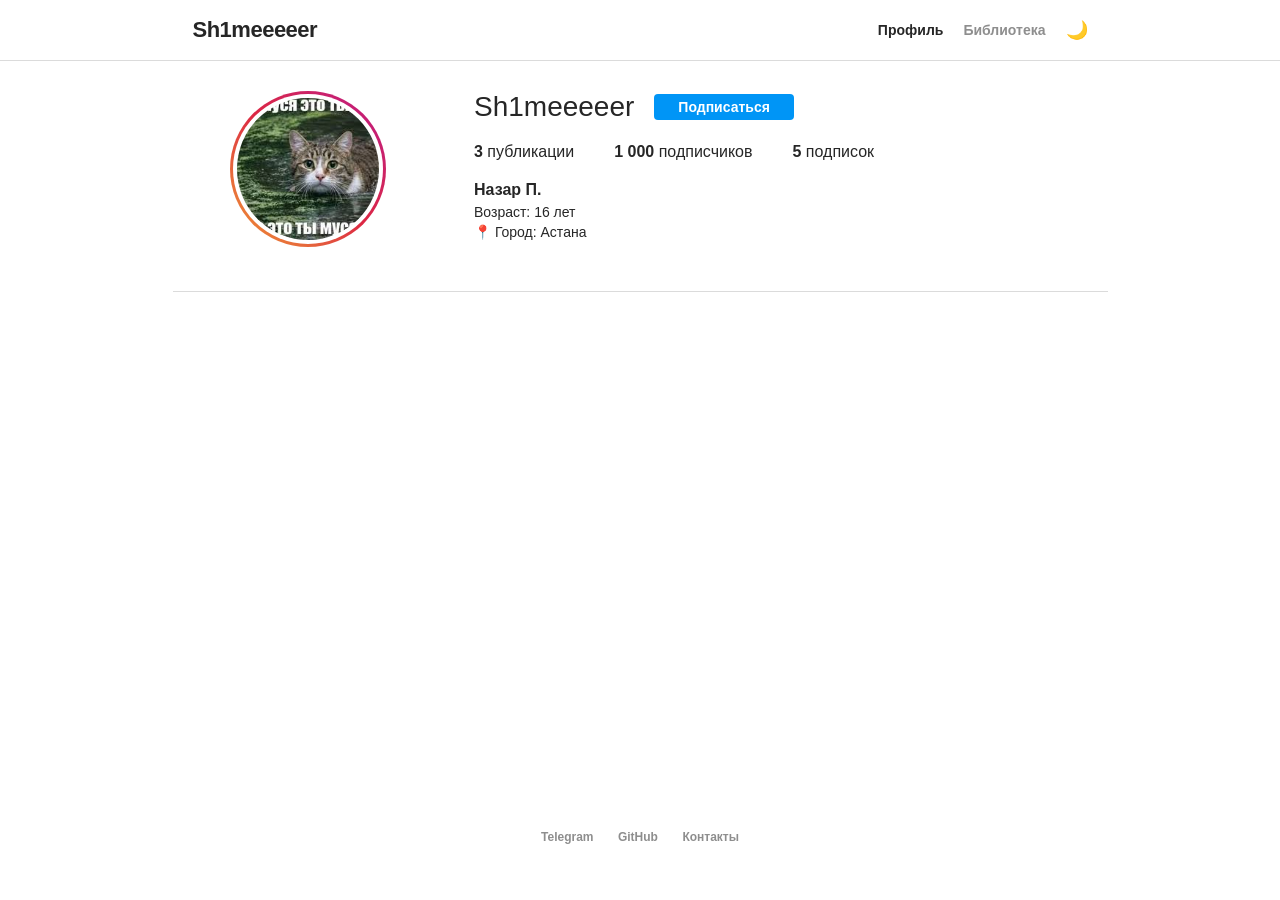
<file: index.html>
<!DOCTYPE html>
<html lang="ru">
<head>
    <meta charset="UTF-8">
    <meta name="viewport" content="width=device-width, initial-scale=1.0">
    <title>Sh1meeeeer • Профиль Instagram</title>
    <link rel="stylesheet" href="style.css">
</head>
<body>

    <nav class="insta-nav">
        <div class="nav-content">
            <span class="logo">Sh1meeeeer</span>
            <div class="nav-links">
                <a href="index.html" class="active">Профиль</a>
                <a href="index2.html">Библиотека</a>
                <button id="theme-toggle" class="theme-btn">🌙</button>
            </div>
        </div>
    </nav>

    <main class="insta-container">
        <div class="profile-layout">
            
            <div class="avatar-col">
                <div class="avatar-story-ring">
                    <div class="avatar-inner">
                        <img src="img/images.jpeg" alt="Sh1meeeeer">
                    </div>
                </div>
            </div>

            <div class="info-col">
                <div class="username-row">
                    <h1 class="username">Sh1meeeeer</h1>
                    <button class="edit-btn">Подписаться</button>
                </div>

                <div class="stats-row">
                    <div class="stat-item"><strong>3</strong> публикации</div>
                    <div class="stat-item"><strong>1 000</strong> подписчиков</div>
                    <div class="stat-item"><strong>5</strong> подписок</div>
                </div>

                <div class="bio-row">
                    <h2>Назар П.</h2>
                    <p class="bio-text">Возраст: 16 лет</p>
                    <p class="bio-location">📍 Город: Астана</p>
                </div>
            </div>

        </div>
    </main>

    <footer class="insta-footer">
        <div class="footer-links">
            <a href="#">Telegram</a>
            <a href="#">GitHub</a>
            <a href="#">Контакты</a>
        </div>
    </footer>

    <script src="script.js"></script>
</body>
</html>
</file>
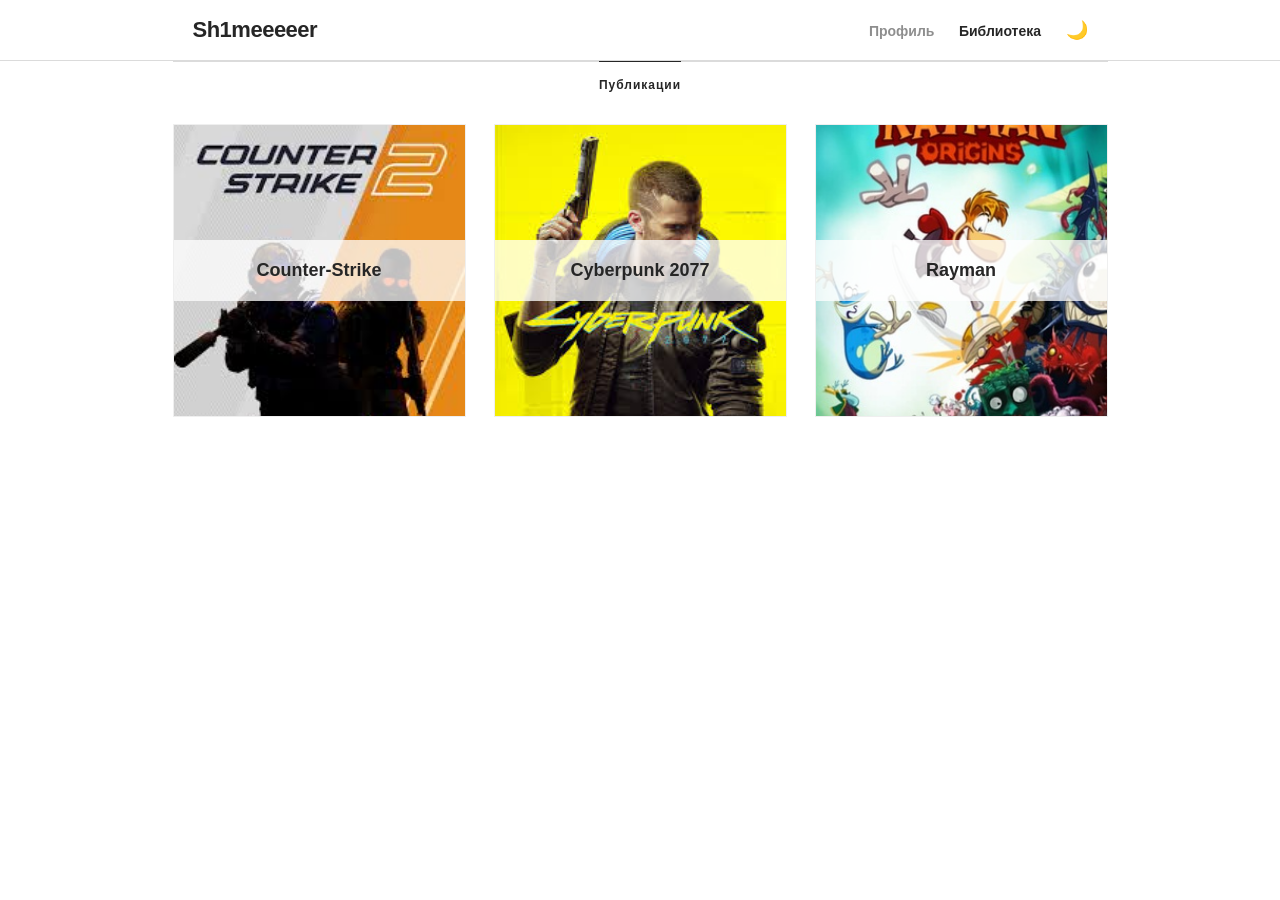
<file: index2.html>
<!DOCTYPE html>
<html lang="ru">
<head>
    <meta charset="UTF-8">
    <meta name="viewport" content="width=device-width, initial-scale=1.0">
    <title>Sh1meeeeer • Библиотека</title>
    <link rel="stylesheet" href="style2.css">
</head>
<body>

    <nav class="insta-nav">
        <div class="nav-content">
            <span class="logo">Sh1meeeeer</span>
            <div class="nav-links">
                <a href="index.html">Профиль</a>
                <a href="index2.html" class="active">Библиотека</a>
                <button id="theme-toggle" class="theme-btn">🌙</button>
            </div>
        </div>
    </nav>

    <main class="insta-container">
        <div class="library-wrapper">
            
            <div class="insta-tabs">
                <span class="tab-item active">Публикации</span>
            </div>

            <div class="insta-grid">
                
               
                <div class="post-card">
                    <img class="post-img" src="img/images (1).jpeg" alt="Counter-Strike">
                    <div class="post-content">
                        <h3>Counter-Strike</h3>
                    </div>
                    <div class="post-overlay">
                        <span class="open-post-btn">CS (Counter-Strike) — это легендарная серия командных тактических шутеров от первого лица, созданная компанией Valve.</span>
                    </div>
                </div>

              
                <div class="post-card">
                    <img class="post-img" src="img/images (2).jpeg" alt="Cyberpunk 2077">
                    <div class="post-content">
                        <h3>Cyberpunk 2077</h3>
                    </div>
                    <div class="post-overlay">
                        <span class="open-post-btn">Cyberpunk 2077 — это фантастический ролевой экшен от создателей «Ведьмака» про выживание в жестоком городе будущего.</span>
                    </div>
                </div>

                
                <div class="post-card">
                    <img class="post-img" src="img/imgRayman_Origin.jpeg" alt="Фильмы / Аниме">
                    <div class="post-content">
                        <h3>Rayman</h3>
                    </div>
                    <div class="post-overlay">
                        <span class="open-post-btn">Rayman — это серия платформенных игр, созданная французской студией Ubisoft.</span>
                    </div>
                </div>


            </div>
        </div>
    </main>

   
 <script src="script.js"></script>
</body>
</html>
</file>
<file: style.css>
* {
    box-sizing: border-box;
    margin: 0;
    padding: 0;
}
body {
    font-family: -apple-system, BlinkMacSystemFont, "Segoe UI", Roboto, Helvetica, Arial, sans-serif;
    background-color: #fafafa;
    color: #262626;
    display: flex;
    flex-direction: column;
    min-height: 100vh;
}

.insta-nav {
    background: #ffffff;
    border-bottom: 1px solid #dbdbdb;
    position: sticky;
    top: 0;
    z-index: 100;
}
.nav-content {
    width: 100%;
    max-width: 935px;
    margin: 0 auto;
    padding: 0 20px;
    height: 60px;
    display: flex;
    justify-content: space-between;
    align-items: center;
}
.insta-nav .logo {
    font-size: 22px;
    font-weight: bold;
    letter-spacing: -0.5px;
}
.nav-links {
    display: flex;
    align-items: center;
}
.nav-links a {
    text-decoration: none;
    color: #8e8e8e;
    font-weight: 600;
    font-size: 14px;
    margin-left: 20px;
}
.nav-links a.active, .nav-links a:hover {
    color: #262626;
}

.theme-btn {
    background: none;
    border: none;
    font-size: 18px;
    cursor: pointer;
    margin-left: 20px;
}

.insta-container {
    width: 100%;
    flex-grow: 1;
    padding: 30px 20px 0 20px;
    background-color: #ffffff;
}
.profile-layout {
    max-width: 935px;
    margin: 0 auto;
    display: flex;
    border-bottom: 1px solid #dbdbdb;
    padding-bottom: 44px;
    gap: 30px;
}

.avatar-col {
    flex-basis: 30%;
    display: flex;
    justify-content: center;
    align-items: flex-start;
}
.avatar-story-ring {
    background: linear-gradient(45deg, #f09433 0%, #e6683c 25%, #dc2743 50%, #cc2366 75%, #bc1888 100%);
    padding: 3px;
    border-radius: 50%;
    display: inline-block;
}
.avatar-inner {
    background: #fff;
    padding: 4px;
    border-radius: 50%;
    width: 150px;
    height: 150px;
    overflow: hidden;
    display: flex;
}
.avatar-inner img {
    width: 100%;
    height: 100%;
    object-fit: cover;
    border-radius: 50%;
}

.info-col {
    flex-basis: 70%;
    display: flex;
    flex-direction: column;
    gap: 20px;
}
.username-row {
    display: flex;
    align-items: center;
    gap: 20px;
    flex-wrap: wrap;
}
.username {
    font-size: 28px;
    font-weight: 300;
}
.edit-btn {
    background-color: #0095f6;
    color: white;
    border: none;
    border-radius: 4px;
    padding: 5px 24px;
    font-size: 14px;
    font-weight: 600;
    cursor: pointer;
    transition: background-color 0.2s;
}
.edit-btn:hover {
    background-color: #1877f2;
}

.stats-row {
    display: flex;
    gap: 40px;
    font-size: 16px;
}
.stat-item strong {
    font-weight: 600;
}

.bio-row h2 {
    font-size: 16px;
    font-weight: 600;
    margin-bottom: 4px;
}
.bio-text, .bio-location {
    font-size: 14px;
    color: #262626;
    line-height: 1.4;
}

.insta-footer {
    padding: 40px 20px;
    text-align: center;
    background: #ffffff;
}
.footer-links {
    margin-bottom: 15px;
}
.footer-links a {
    color: #8e8e8e;
    text-decoration: none;
    font-size: 12px;
    margin: 0 10px;
    font-weight: 600;
}

body.dark {
    background-color: #1c1c1e;
    color: #ffffff;
}
body.dark .insta-nav {
    background: #1c1c1e;
    border-bottom: 1px solid #2c2c2e;
}
body.dark .nav-links a.active, body.dark .nav-links a:hover {
    color: #ffffff;
}
body.dark .insta-container {
    background-color: #1c1c1e;
}
body.dark .profile-layout {
    border-bottom: 1px solid #2c2c2e;
}
body.dark .avatar-inner {
    background: #1c1c1e;
}
body.dark .bio-text, body.dark .bio-location {
    color: #ffffff;
}
body.dark .insta-footer {
    background: #1c1c1e;
}
</file>
<file: style2.css>
/* Копируем базовую эстетику первой страницы */
* { box-sizing: border-box; margin: 0; padding: 0; }
body {
    font-family: -apple-system, BlinkMacSystemFont, "Segoe UI", Roboto, Helvetica, Arial, sans-serif;
    background-color: #ffffff;
    color: #262626;
    display: flex;
    flex-direction: column;
    min-height: 100vh;
}
.insta-nav { background: #ffffff; border-bottom: 1px solid #dbdbdb; position: sticky; top: 0; z-index: 100; }
.nav-content { width: 100%; max-width: 935px; margin: 0 auto; padding: 0 20px; height: 60px; display: flex; justify-content: space-between; align-items: center; }
.insta-nav .logo { font-size: 22px; font-weight: bold; letter-spacing: -0.5px; }
.nav-links a { text-decoration: none; color: #8e8e8e; font-weight: 600; font-size: 14px; margin-left: 20px; }
.nav-links a.active, .nav-links a:hover { color: #262626; }
.insta-container { width: 100%; flex-grow: 1; padding: 0 20px; background-color: #ffffff; }

/* Специфичные стили для инста-сетки библиотеки */
.library-wrapper {
    max-width: 935px;
    margin: 0 auto;
}
.insta-tabs {
    border-top: 1px solid #dbdbdb;
    display: flex;
    justify-content: center;
    margin-bottom: 16px;
}
.tab-item {
    font-size: 12px;
    font-weight: 600;
    letter-spacing: 1px;
    padding: 16px 0;
    color: #262626;
    border-top: 1px solid #262626;
    margin-top: -1px;
}

/* Сетка постов (3 в ряд по умолчанию для аутентичности, 4-й перенесется красиво) */
.insta-grid {
    display: grid;
    grid-template-columns: repeat(3, 1fr);
    gap: 28px;
    padding-bottom: 40px;
}

/* Квадратные инста-карточки */
.post-card {
    position: relative;
    width: 100%;
    aspect-ratio: 1 / 1; /* Делает бокс строго квадратным */
    background-color: #f1f1f1;
    border: 1px solid #efefef;
    display: flex;
    align-items: center;
    justify-content: center;
    cursor: pointer;
    overflow: hidden;
}
.post-content h3 {
    font-size: 18px;
    font-weight: 600;
    color: #262626;
    text-align: center;
    padding: 10px;
}

/* Эффект затемнения при наведении (как в Instagram) */
.post-overlay {
    position: absolute;
    top: 0;
    left: 0;
    width: 100%;
    height: 100%;
    background-color: rgba(0, 0, 0, 0.3);
    display: flex;
    align-items: center;
    justify-content: center;
    opacity: 0;
    transition: opacity 0.2s ease;
}
.post-card:hover .post-overlay {
    opacity: 1;
}
.open-post-btn {
    background: transparent;
    color: #fff;
    border: 2px solid #fff;
    border-radius: 4px;
    padding: 8px 20px;
    font-size: 14px;
    font-weight: 600;
    cursor: pointer;
}


.insta-footer { padding: 40px 20px; text-align: center; background: #ffffff; border-top: 1px solid #dbdbdb; }
.footer-links { margin-bottom: 15px; }
.footer-links a { color: #8e8e8e; text-decoration: none; font-size: 12px; margin: 0 10px; font-weight: 600; }
.footer-copy { color: #8e8e8e; font-size: 12px; }

.post-img {
    position: absolute;
    top: 0;
    left: 0;
    width: 100%;
    height: 100%;
    object-fit: cover; 
    z-index: 1;
}


.post-content {
    position: relative;
    z-index: 2;
    background-color: rgba(255, 255, 255, 0.75); 
    width: 100%;
    padding: 10px 0;
}


.post-overlay {
    z-index: 3;
    padding: 15px;
    text-align: center;
}
.open-post-btn {
    font-size: 13px;
    line-height: 1.4;
}
.theme-btn {
    background: none;
    border: none;
    font-size: 18px;
    cursor: pointer;
    margin-left: 20px;
}

body.dark {
    background-color: #1c1c1e;
    color: #ffffff;
}
body.dark .insta-nav {
    background: #1c1c1e;
    border-bottom: 1px solid #2c2c2e;
}
body.dark .nav-links a.active, body.dark .nav-links a:hover {
    color: #ffffff;
}
body.dark .insta-container {
    background-color: #1c1c1e;
}
body.dark .profile-layout {
    border-bottom: 1px solid #2c2c2e;
}
body.dark .avatar-inner {
    background: #1c1c1e;
}
body.dark .bio-text, body.dark .bio-location {
    color: #ffffff;
}
</file>
